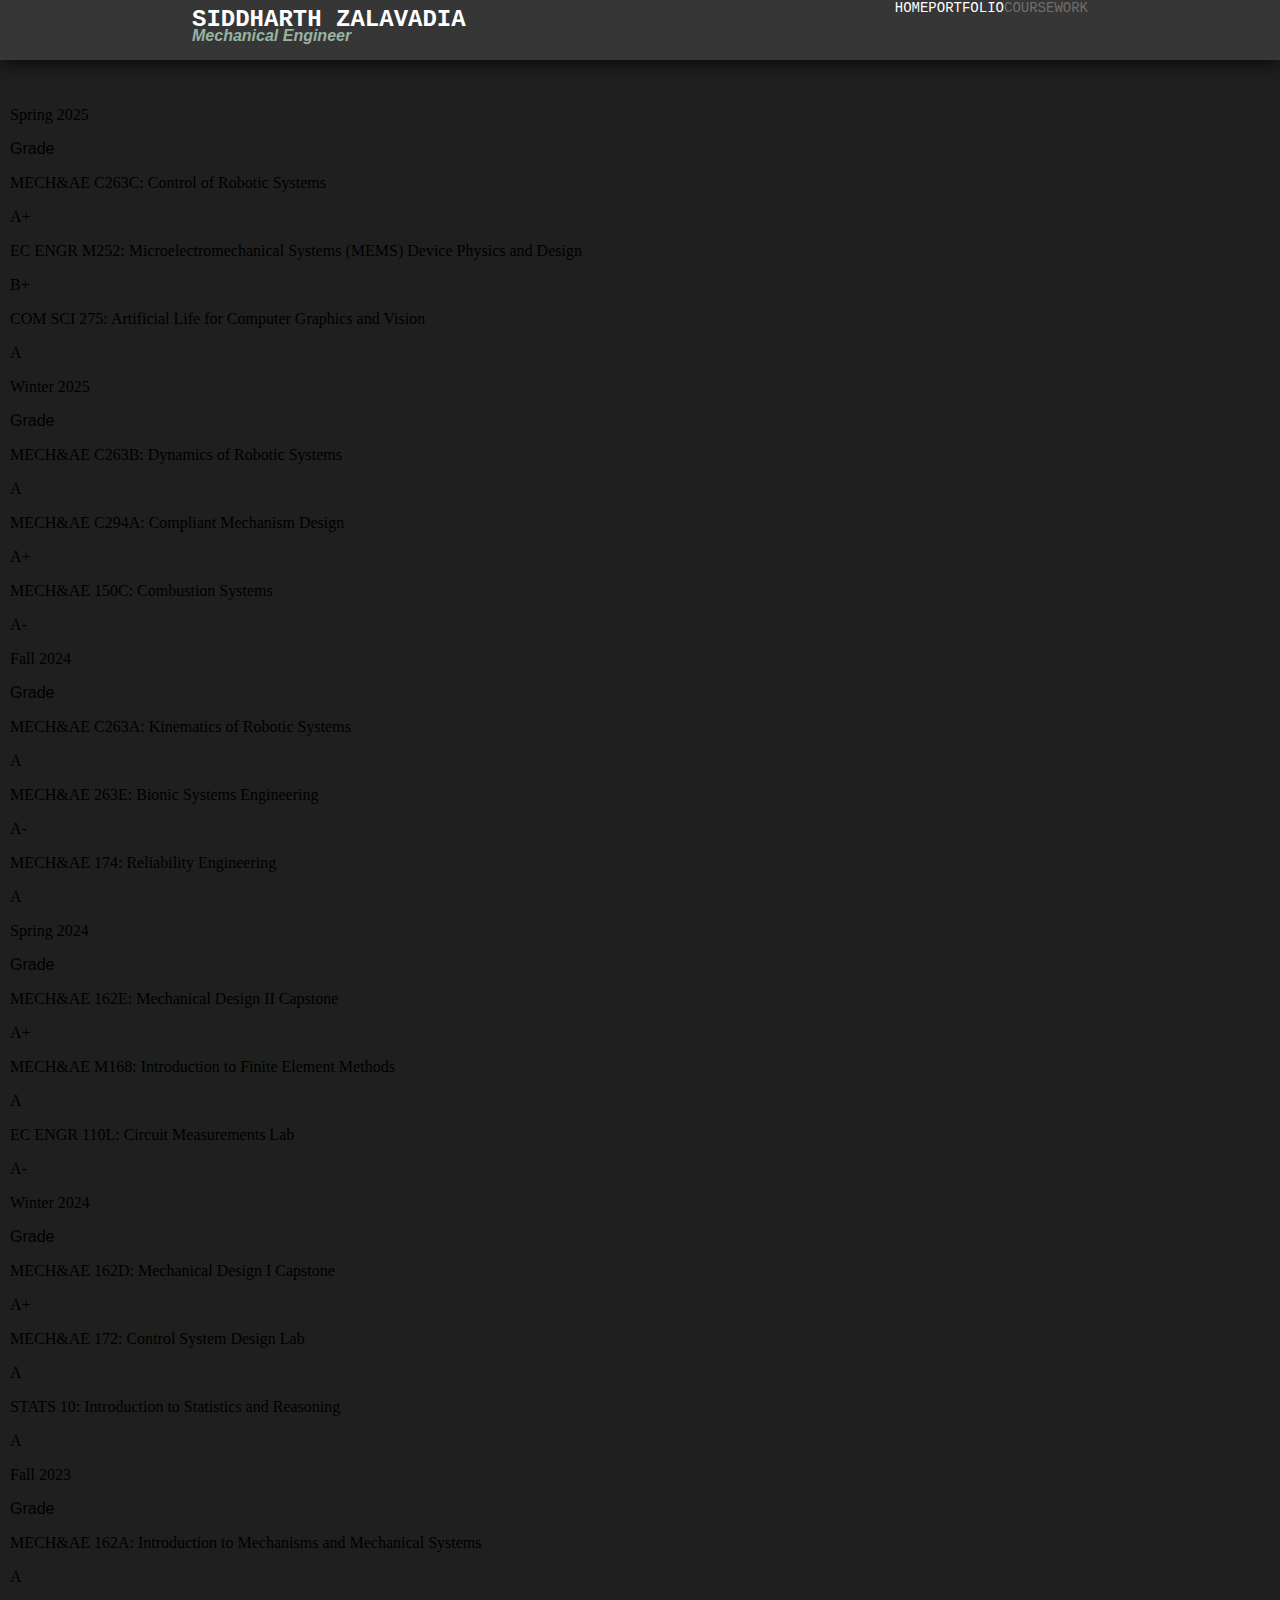
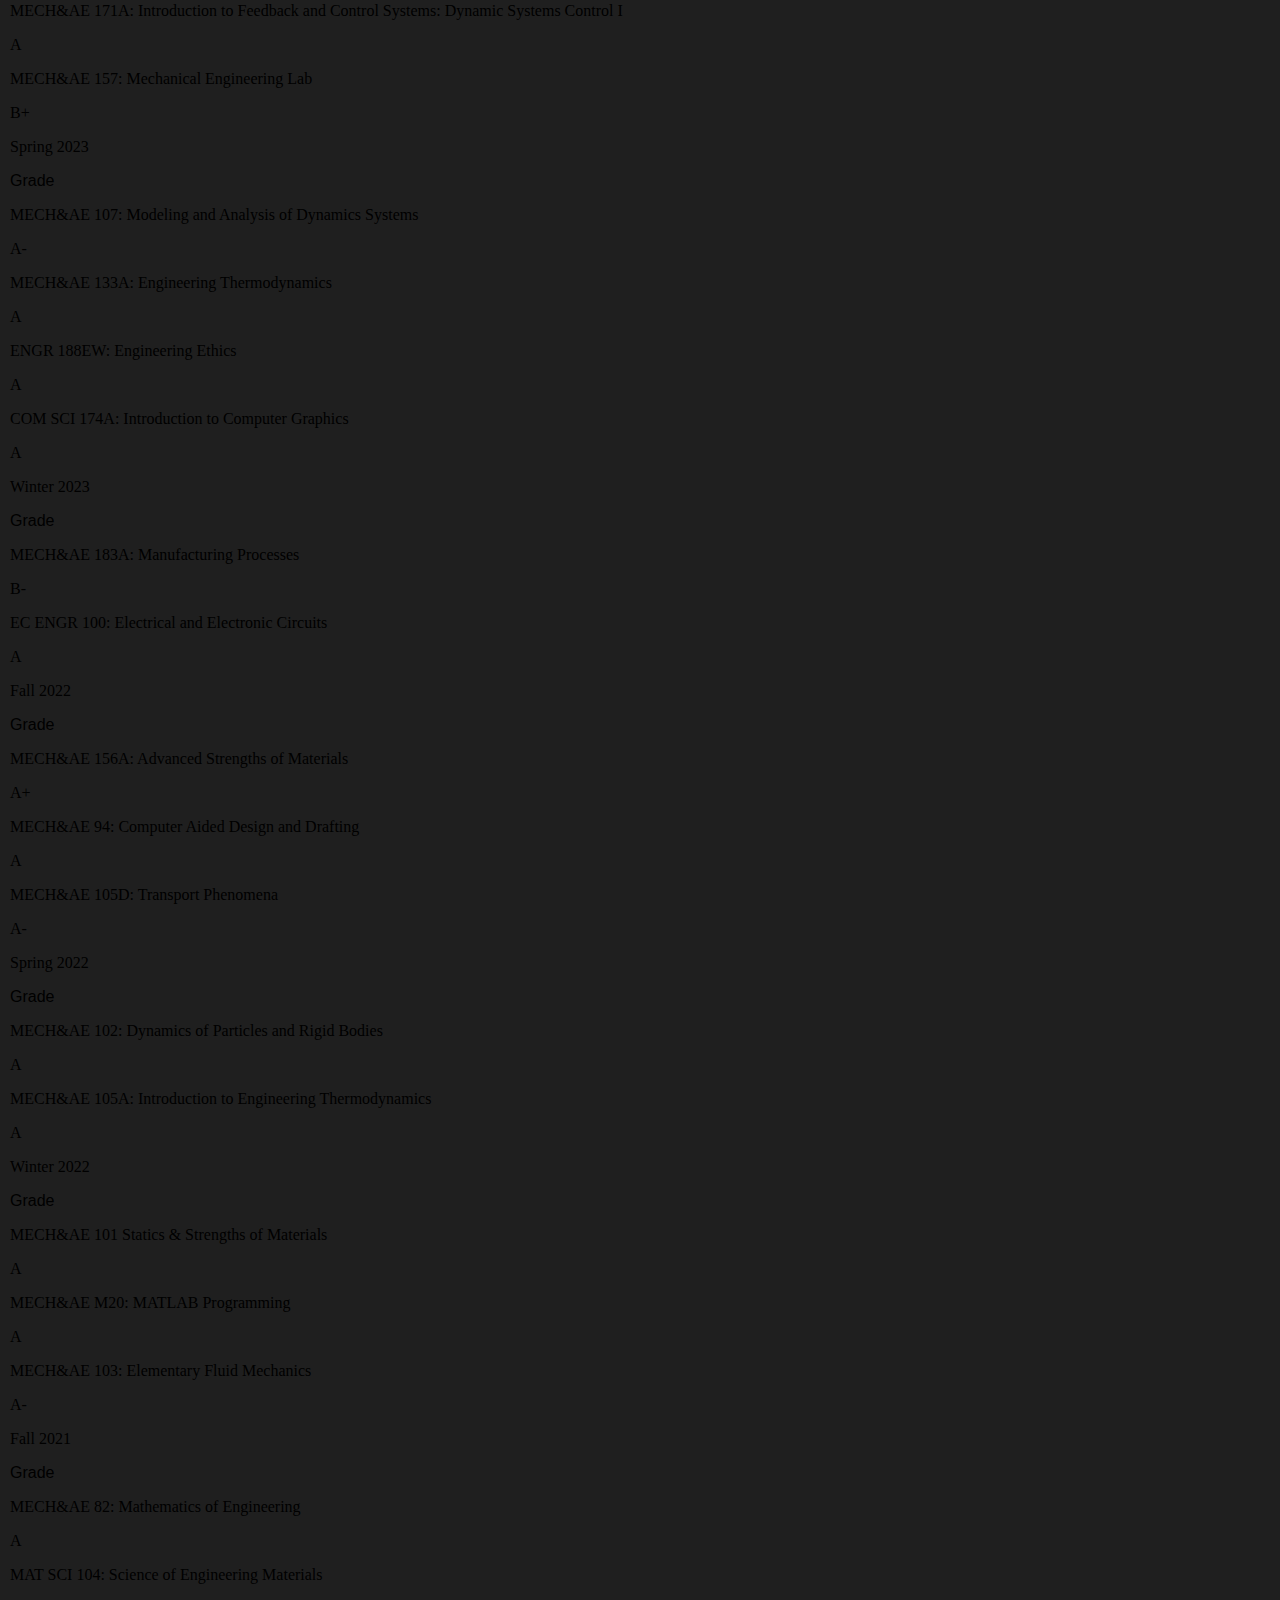
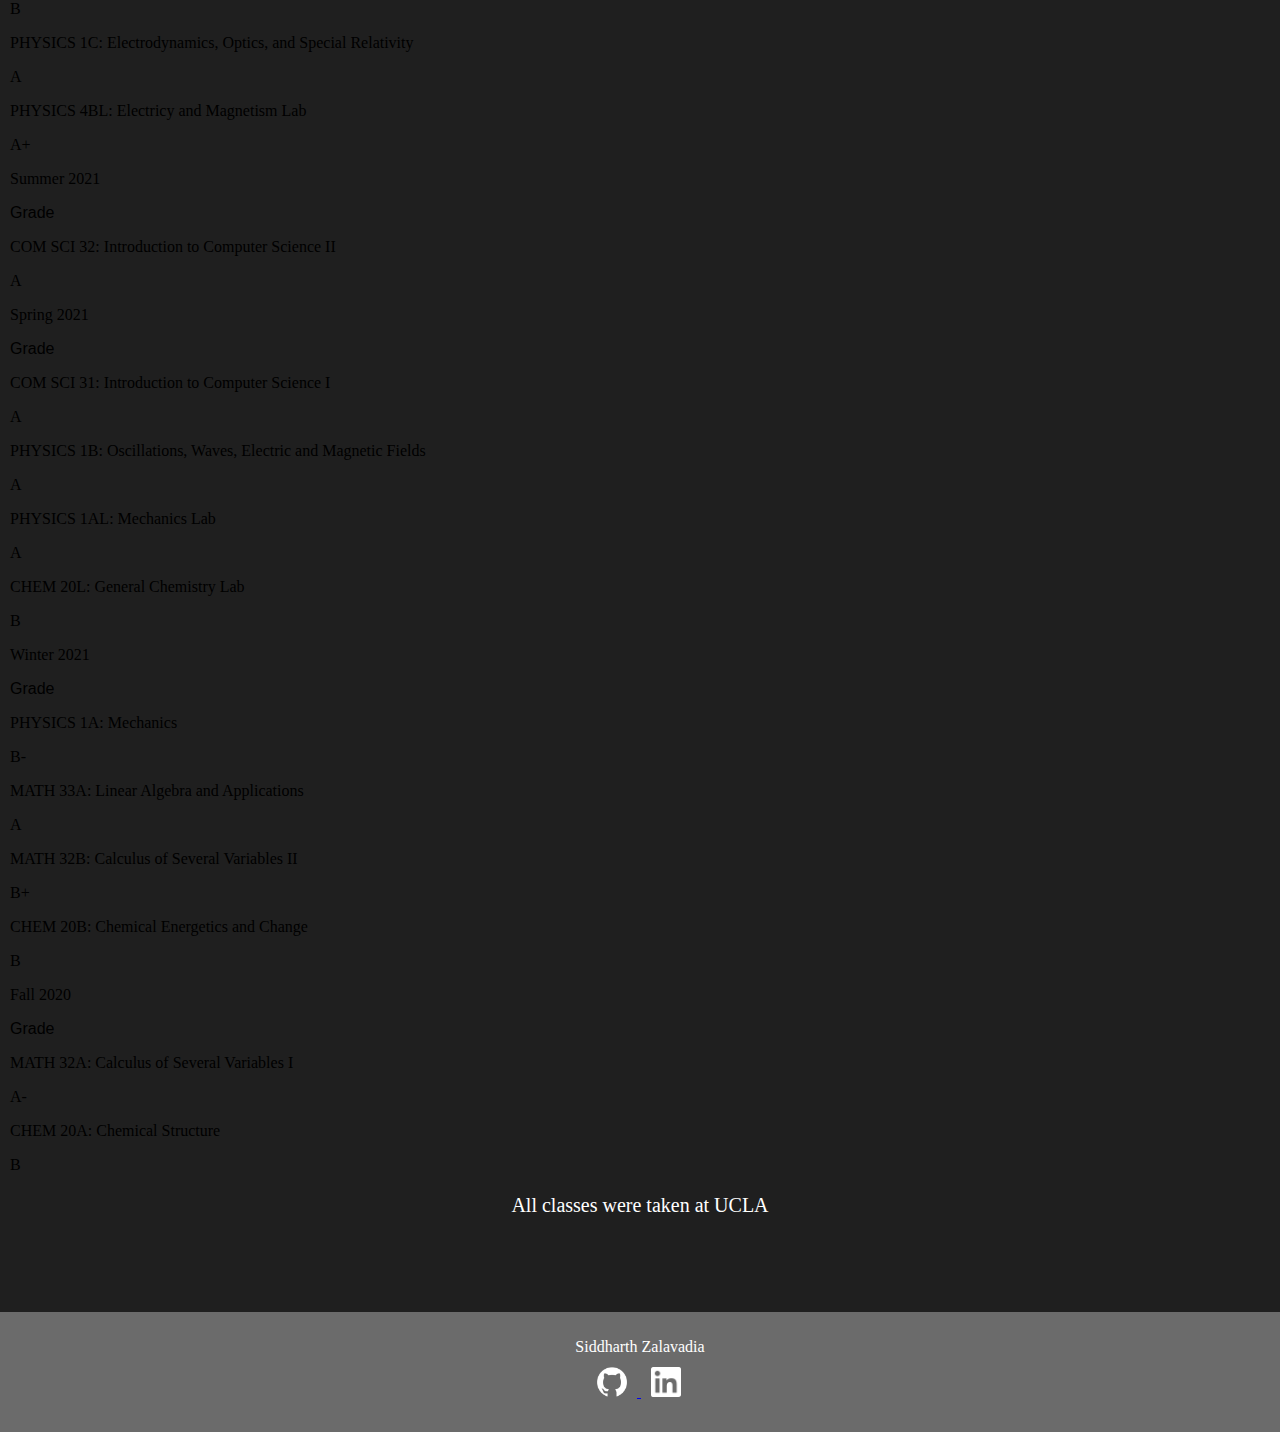
<file: coursework/index.html>
<!DOCTYPE html>
<html lang="en">
    <title>
        Coursework - Siddharth Zalavadia
    </title>
    
    <head>
        <meta charset="UTF-8">
        <meta name="viewport" content="width=device-width, initial-scale=1.0">
        <link rel="stylesheet" href="/styles.css">
    </head>

    <body>
        <div id = "banner" active-element = "coursework"></div>

        <div class = "main" >
            <div class = "coursework-grid">
                <div class = "quarter-grid">
                    <p class = "course">Spring 2025</p><p class = "grade" style = "font-family: Arial, Helvetica, sans-serif">Grade</p>
                    <p class = "course">MECH&AE C263C: Control of Robotic Systems</p><p class = "grade">A+</p>
                    <p class = "course">EC ENGR M252: Microelectromechanical Systems (MEMS) Device Physics and Design</p><p class = "grade">B+</p>
                    <p class = "course">COM SCI 275: Artificial Life for Computer Graphics and Vision</p><p class = "grade">A</p>
                </div>

                <div class = "quarter-grid">
                    <p class = "course">Winter 2025</p><p class = "grade" style = "font-family: Arial, Helvetica, sans-serif">Grade</p>
                    <p class = "course">MECH&AE C263B: Dynamics of Robotic Systems</p><p class = "grade">A</p>
                    <p class = "course">MECH&AE C294A: Compliant Mechanism Design</p><p class = "grade">A+</p>
                    <p class = "course">MECH&AE 150C: Combustion Systems</p><p class = "grade">A-</p>
                </div>

                <div class = "quarter-grid">
                    <p class = "course">Fall 2024</p><p class = "grade" style = "font-family: Arial, Helvetica, sans-serif">Grade</p>
                    <p class = "course">MECH&AE C263A: Kinematics of Robotic Systems</p><p class = "grade">A</p>
                    <p class = "course">MECH&AE 263E: Bionic Systems Engineering</p><p class = "grade">A-</p>
                    <p class = "course">MECH&AE 174: Reliability Engineering</p><p class = "grade">A</p>
                </div>

                <div class = "quarter-grid">
                    <p class = "course">Spring 2024</p><p class = "grade" style = "font-family: Arial, Helvetica, sans-serif">Grade</p>
                    <p class = "course">MECH&AE 162E: Mechanical Design II Capstone</p><p class = "grade">A+</p>
                    <p class = "course">MECH&AE M168: Introduction to Finite Element Methods</p><p class = "grade">A</p>
                    <p class = "course">EC ENGR 110L: Circuit Measurements Lab</p><p class = "grade">A-</p>
                </div>

                <div class = "quarter-grid">
                    <p class = "course">Winter 2024</p><p class = "grade" style = "font-family: Arial, Helvetica, sans-serif">Grade</p>
                    <p class = "course">MECH&AE 162D: Mechanical Design I Capstone</p><p class = "grade">A+</p>
                    <p class = "course">MECH&AE 172: Control System Design Lab</p><p class = "grade">A</p>
                    <p class = "course">STATS 10: Introduction to Statistics and Reasoning</p><p class = "grade">A</p>
                </div>

                <div class = "quarter-grid">
                    <p class = "course">Fall 2023</p><p class = "grade" style = "font-family: Arial, Helvetica, sans-serif">Grade</p>
                    <p class = "course">MECH&AE 162A: Introduction to Mechanisms and Mechanical Systems</p><p class = "grade">A</p>
                    <p class = "course">MECH&AE 171A: Introduction to Feedback and Control Systems: Dynamic Systems Control I</p><p class = "grade">A</p>
                    <p class = "course">MECH&AE 157: Mechanical Engineering Lab</p><p class = "grade">B+</p>
                </div>

                <div class = "quarter-grid">
                    <p class = "course">Spring 2023</p><p class = "grade" style = "font-family: Arial, Helvetica, sans-serif">Grade</p>
                    <p class = "course">MECH&AE 107: Modeling and Analysis of Dynamics Systems</p><p class = "grade">A-</p>
                    <p class = "course">MECH&AE 133A: Engineering Thermodynamics</p><p class = "grade">A</p>
                    <p class = "course">ENGR 188EW: Engineering Ethics</p><p class = "grade">A</p>
                    <p class = "course">COM SCI 174A: Introduction to Computer Graphics</p><p class = "grade">A</p>
                </div>

                <div class = "quarter-grid">
                    <p class = "course">Winter 2023</p><p class = "grade" style = "font-family: Arial, Helvetica, sans-serif">Grade</p>
                    <p class = "course">MECH&AE 183A: Manufacturing Processes</p><p class = "grade">B-</p>
                    <p class = "course">EC ENGR 100: Electrical and Electronic Circuits</p><p class = "grade">A</p>            
                </div>

                <div class = "quarter-grid">
                    <p class = "course">Fall 2022</p><p class = "grade" style = "font-family: Arial, Helvetica, sans-serif">Grade</p>
                    <p class = "course">MECH&AE 156A: Advanced Strengths of Materials</p><p class = "grade">A+</p>
                    <p class = "course">MECH&AE 94: Computer Aided Design and Drafting</p><p class = "grade">A</p>
                    <p class = "course">MECH&AE 105D: Transport Phenomena</p><p class = "grade">A-</p>                
                </div>

                <div class = "quarter-grid">
                    <p class = "course">Spring 2022</p><p class = "grade" style = "font-family: Arial, Helvetica, sans-serif">Grade</p>
                    <p class = "course">MECH&AE 102: Dynamics of Particles and Rigid Bodies</p><p class = "grade">A</p>
                    <p class = "course">MECH&AE 105A: Introduction to Engineering Thermodynamics</p><p class = "grade">A</p>
                </div>

                <div class = "quarter-grid">
                    <p class = "course">Winter 2022</p><p class = "grade" style = "font-family: Arial, Helvetica, sans-serif">Grade</p>
                    <p class = "course">MECH&AE 101 Statics & Strengths of Materials</p><p class = "grade">A</p>
                    <p class = "course">MECH&AE M20: MATLAB Programming</p><p class = "grade">A</p>
                    <p class = "course">MECH&AE 103: Elementary Fluid Mechanics</p><p class = "grade">A-</p>                
                </div>

                <div class = "quarter-grid">
                    <p class = "course">Fall 2021</p><p class = "grade" style = "font-family: Arial, Helvetica, sans-serif">Grade</p>
                    <p class = "course">MECH&AE 82: Mathematics of Engineering</p><p class = "grade">A</p>
                    <p class = "course">MAT SCI 104: Science of Engineering Materials</p><p class = "grade">B</p>
                    <p class = "course">PHYSICS 1C: Electrodynamics, Optics, and Special Relativity</p><p class = "grade">A</p>     
                    <p class = "course">PHYSICS 4BL: Electricy and Magnetism Lab</p><p class = "grade">A+</p>                           
                </div>

                <div class = "quarter-grid">
                    <p class = "course">Summer 2021</p><p class = "grade" style = "font-family: Arial, Helvetica, sans-serif">Grade</p>
                    <p class = "course">COM SCI 32: Introduction to Computer Science II</p><p class = "grade">A</p>
                </div> 

                <div class = "quarter-grid">
                    <p class = "course">Spring 2021</p><p class = "grade" style = "font-family: Arial, Helvetica, sans-serif">Grade</p>
                    <p class = "course">COM SCI 31: Introduction to Computer Science I</p><p class = "grade">A</p>
                    <p class = "course">PHYSICS 1B: Oscillations, Waves, Electric and Magnetic Fields</p><p class = "grade">A</p>
                    <p class = "course">PHYSICS 1AL: Mechanics Lab</p><p class = "grade">A</p>     
                    <p class = "course">CHEM 20L: General Chemistry Lab</p><p class = "grade">B</p>                           
                </div> 
                
                <div class = "quarter-grid">
                    <p class = "course">Winter 2021</p><p class = "grade" style = "font-family: Arial, Helvetica, sans-serif">Grade</p>
                    <p class = "course">PHYSICS 1A: Mechanics</p><p class = "grade">B-</p>
                    <p class = "course">MATH 33A: Linear Algebra and Applications</p><p class = "grade">A</p>
                    <p class = "course">MATH 32B: Calculus of Several Variables II</p><p class = "grade">B+</p>     
                    <p class = "course">CHEM 20B: Chemical Energetics and Change</p><p class = "grade">B</p>                           
                </div>  

                <div class = "quarter-grid">
                    <p class = "course">Fall 2020</p><p class = "grade" style = "font-family: Arial, Helvetica, sans-serif">Grade</p>
                    <p class = "course">MATH 32A: Calculus of Several Variables I</p><p class = "grade">A-</p>
                    <p class = "course">CHEM 20A: Chemical Structure</p><p class = "grade">B</p>     
                </div> 
            </div> 

            <p class = "std-txt" style = "text-align: center;">
                All classes were taken at UCLA
            </p>
        </div>

        <div id = "footer"></div>
    </body>
    
    <script src = "/pagetemplate.js"></script>
</html>
</file>
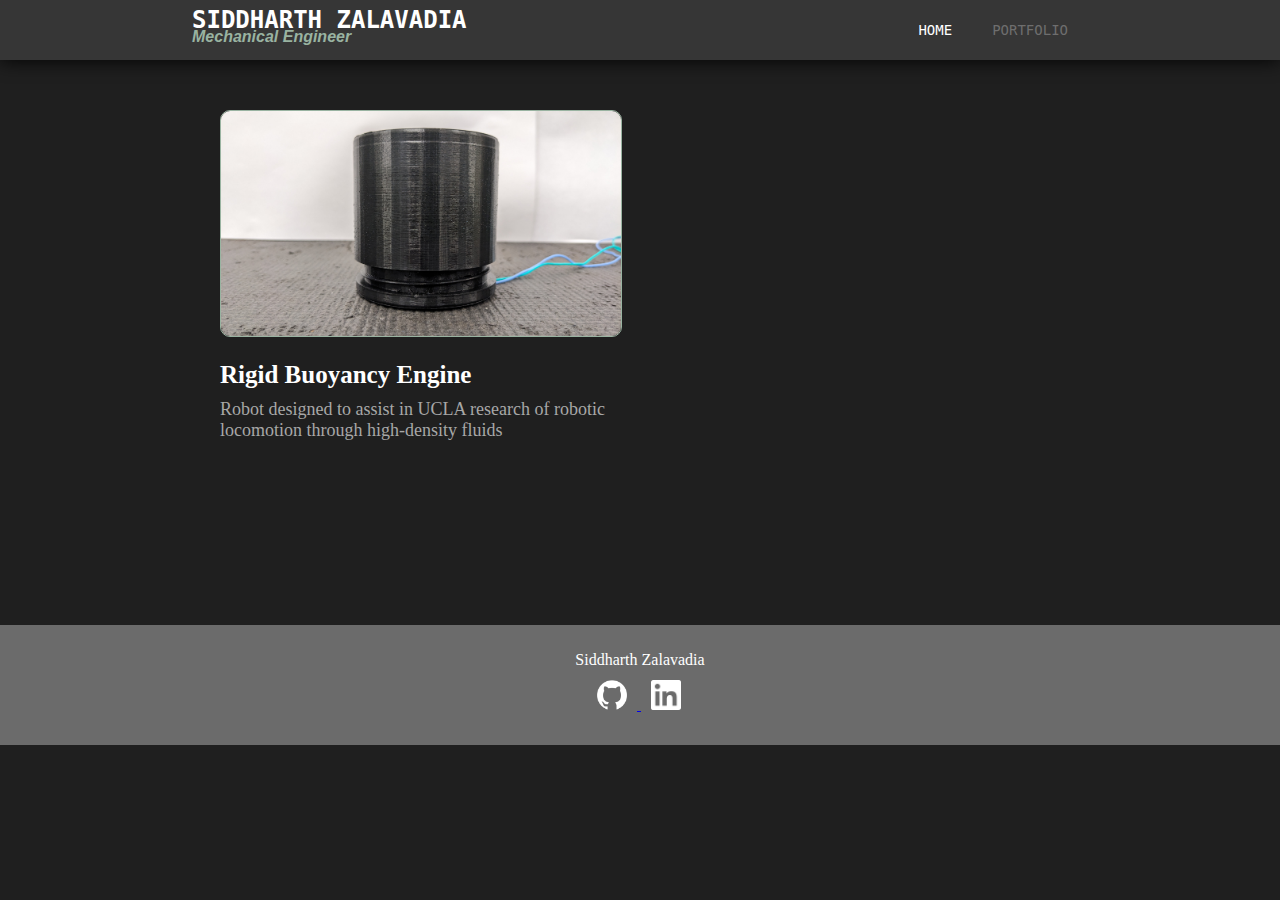
<file: portfolio/index.html>
<!DOCTYPE html>
<html lang="en">
    <title>
        Portfolio - Siddharth Zalavadia
    </title>
    
    <head>
        <meta charset="UTF-8">
        <meta name="viewport" content="width=device-width, initial-scale=1.0">
        <link rel="stylesheet" href="/styles.css">
    </head>

    <body>
        <div class = "banner">
            <a href = "/" class = "header">
                <div class = "name">SIDDHARTH ZALAVADIA</div>
                <div class = "title">Mechanical Engineer</div>
            </a>

            <div class = "menu-content">
                <li class = "page"><a class = "menu-link" href="/">HOME</a></li>
                <li class = "page"><a class = "menu-link active" href="/portfolio/">PORTFOLIO</a></li>
            </div>
        </div>

        <div class = "main" >
            <div class = "portfolio-grid">
                <!-- <a class = "project-grid" href="/portfolio/biflagella/">

                    <img class = "project-thumbnail" src = "/portfolio/biflagella/biflagella_thumbnail.png">
                    
                    <header class = "project-title">Bi-flagella Locomotion</header>
                    <p class = "project-desc"> 
                        UCLA research aimed at investigating bacteria-like flagella applied to robotic locomotion through high-density fluids
                    </p>

                </a> -->
                
                <a class = "project-grid" href="/portfolio/hover/">

                    <img class = "project-thumbnail" src = "/portfolio/hover/hover_thumbnail.jpg">
                    
                    <header class = "project-title">Rigid Buoyancy Engine</header>
                    <p class = "project-desc">
                        Robot designed to assist in UCLA research of robotic locomotion through high-density fluids
                    </p>

                </a>
            </div>
        </div>

        <div class = "footer">
            <p class = "footnote">
                Siddharth Zalavadia
            </p>
            <div class = "profile-link-container">
                <a href = "https://github.com/SidZal/">
                    <img class = "profile-link" src="../github.png">
                </a>
                <a href = "https://www.linkedin.com/in/sidzal/">
                    <img class = "profile-link" src="../linkedin.png">
                </a>
            </div>
        </div>
    </body>
</html>
</file>
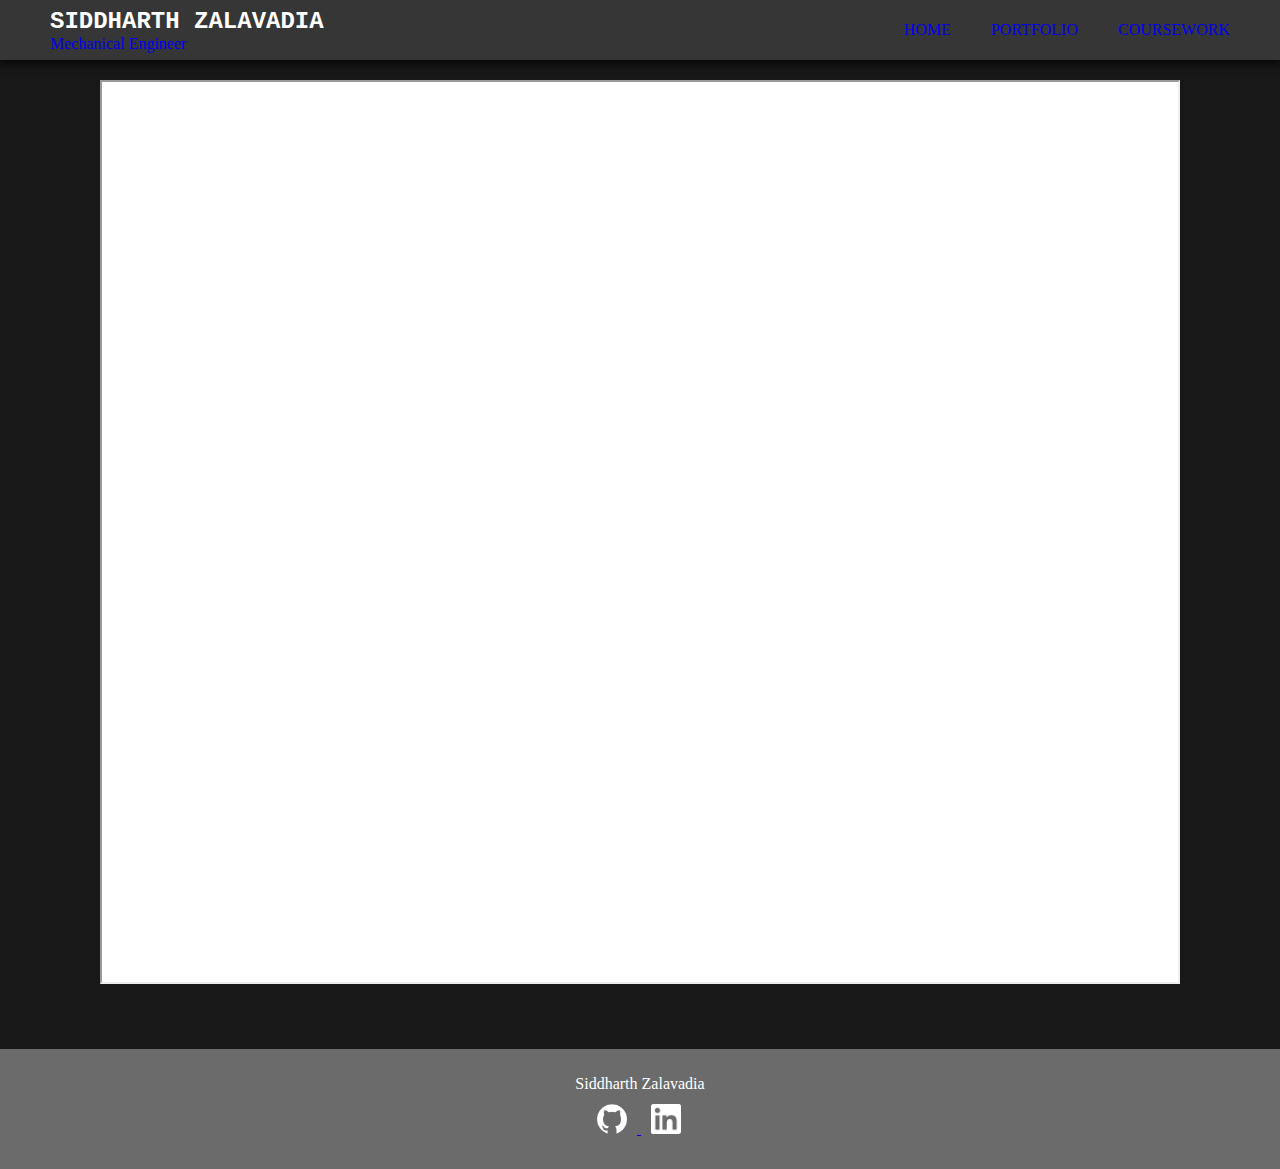
<file: resume/index.html>
<!DOCTYPE html>
<html lang="en">
    <title>
        Resume - Siddharth Zalavadia
    </title>

    <head>
        <meta charset="UTF-8">
        <meta name="viewport" content="width=device-width, initial-scale=1.0">
    </head>

    <style>
        @import url("/general.css");
        @import url("./resume.css");
    </style>

    <body>
        <div id = "banner" active-element = "resume"></div>

        <div class = "main">
            
            <div class = "resume-container">
                <iframe class = "embedded-pdf" src="./SiddharthZalavadia_Resume.pdf"></iframe>
            </div>

        </div>

        <div id = "footer"><div>
    </body>

    <script src = "/pagetemplate.js"></script>
</html>
</file>
<file: styles.css>
:root {
    --bg: #363636;
    --bg-light: #6b6b6b;
    --accent: rgb(153, 179, 161);
    --text-highlight: #ffffff;
    --text-lowlight: #6e6e6e;
}

body {
    margin: 0;
    background-color: #1f1f1f;
}

.mosaic {
    width: 100%;
}

div.banner {
    height: 60px;

    background-color: var(--bg);

    box-shadow: 0 0 20px 0 rgb(0, 0, 0);
    z-index: 1;
}

a.header {
    float: left;
    padding-left: 15%;

    text-decoration: none;
}

div.name {
    position: relative;
    top: 6px;

    font-family: monospace;
    font-weight: bold;
    font-size: 24px;
    color: var(--text-highlight);
}

div.title {
    font-family: sans-serif;
    font-style: italic;
    font-weight: bold;
    font-size: 16px;
    color: var(--accent);
}

div.menu-content {
    float: right;
    padding-right: 15%;

    height: 100%;

    display: flex;
    align-items: center;

    list-style-type: none;
}

li.page {
    display: flex;
    padding: 0 20px;

    float: right;
}

a.menu-link {
    font-family: monospace;
    font-size: 14px;
    color: var(--text-highlight);
    text-decoration: none;
}

a.active {
    color: var(--text-lowlight);
}


/* @media only screen and (max-width: 768px) {

    menu {
        position: relative;
        top: 17px;
        float: right;
    }

    div.menu-line {
        width: 20px;
        height: 2px;
        background-color: white;
        margin: 4px 0;
        border-radius: 1px;
    }

    div.menu-content {
        display: none;
        position: absolute;
        right: 0;
        background-color: #1f1f1f;
        min-width: 160px;
        box-shadow: 0 0 5px 1px black;
        padding: 10px;
    }

    menu:hover .menu-content {
        display: block;
    }

    li.last {
        border-right: 0;
    }

    li.page {
        display: block;
        border-left: 0;

        width: 100%;
        margin: 0 auto;
    }
    
    a {
        display: block;
        padding: 20px 12px;
        
        text-align: center;
    
        font-size: 16px;
        color: black;
        text-decoration: none;
    }

    a.active {
        background-color:rgb(126, 118, 109);
    }
} */

div.mainDivider {
    position: relative;
    background-color: var(--bg);
    
    width: 100%;
    height: 56px;
    box-shadow: 0px -20px 20px -19px rgb(0, 0, 0);
}

div.main {
    position: relative;
    overflow: auto;
    z-index: 0;

    max-width: 1536px;

    padding: 10px;
    margin: 20px auto 65px;
}

.std {
    border: 2px solid var(--accent);
    margin: 0 60px 60px 5%;
    border-radius: 15px;
}

p.std-txt {
    position: relative;

    font-family: serif;
    font-size: 20px;
    color: var(--text-highlight);
}

p.title-txt{
    font-family: serif;
    position: relative;

    width: 100%;
    margin-top: 0px;
    margin-bottom: 10px;
    text-align: center;

    color: var(--text-highlight);
    font-size: 50px;
    font-weight: bold;
}

div.footer {
    position: relative;
    background-color: var(--bg-light);
    
    width: 100%;
    height: 120px;
    overflow: hidden;
}

p.footnote {
    text-align: center;
    
    color:var(--text-highlight);
    padding: 10px 0 0 0;
}

.profile-link-container {
    position: relative;

    max-width: 106px;
    left: 0;
    right: 0;
    margin: -5px auto 0;

}

.profile-link {
    position: relative;
    width: 30px;

    margin: 0 10px;
}

div.portfolio-grid {
    display: grid;
    gap: 20px;
    grid-template-columns: auto auto auto;
    grid-template-rows: auto;
    padding: 0;
    margin: 20px auto;
}

.project-grid {
    height: 400px;
    width: 400px;
    place-self: center;

    overflow: visible;
    text-decoration: none;
}

img.project-thumbnail {
    width: 100%;
    height: auto;

    border-radius: 10px;
    border: 1px solid var(--accent);
    position: static;
    z-index: 0;

    scale: 1;
    transition: scale 250ms;
}

.project-desc-container {
    position: relative;
    
    width: 100%;
    height: 50%;

    white-space: normal;
    z-index: 2;

    background-color: #02224F;
}

.project-title {
    position: relative;
    font-family: serif;

    width: 100%;
    padding: 20px 0 10px;

    color: var(--text-highlight);
    font-size: 25px;
    font-weight: bold;
}

.project-desc {
    margin: 0;
    font-family: serif;
    font-size: 18px;
    color: rgb(167, 167, 167);
}

.project-grid:hover .project-thumbnail{
    scale: 1.05;
}


@media only screen and (max-width: 1600px) {
    div.portfolio-grid {
        padding: 0;
        grid-template-columns: auto auto;
        grid-template-rows: auto auto;
    }
}

@media only screen and (max-width: 768px) {
    div.portfolio-grid {
        padding: 0;
        grid-template-columns: auto;
        grid-template-rows: auto auto auto;
    }
}
</file>
